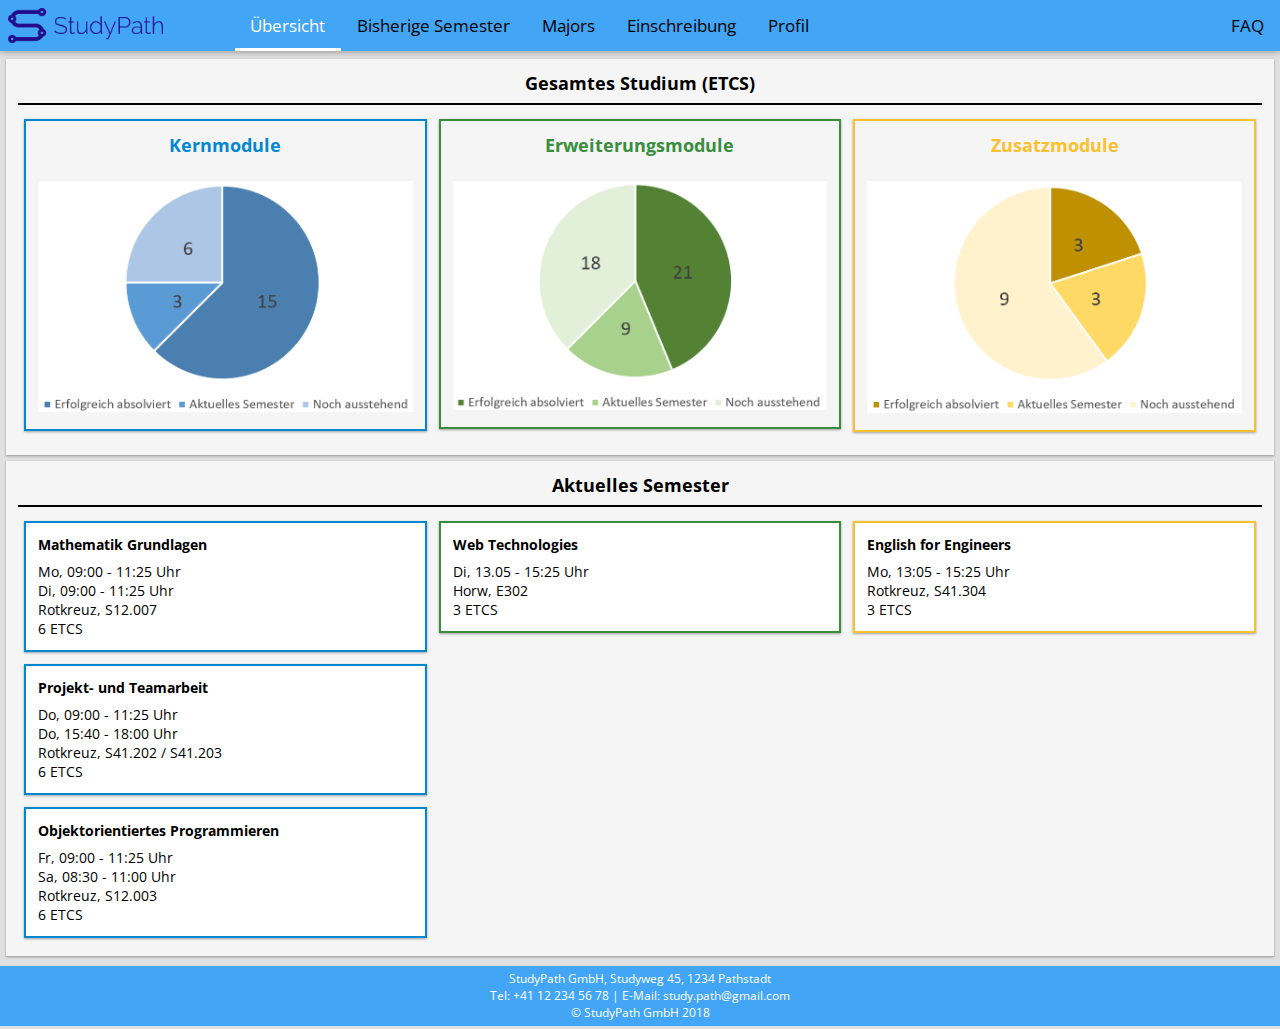
<file: index.html>
<!DOCTYPE HTML>
<html lang="de">
  <head>
    <meta charset="UTF-8">
    <meta name="description" content="Studiumsplaner">
    <meta name="keywords" content="StudyPath,HSLU,Modul,Moduleinschreibung">
    <meta name="author" content="Sascha Sägesser">
    <meta name="viewport" content="width=device-width, initial-scale=1.0">

    <title>StudyPath</title>

    <script src="jquery-3.1.1.js"></script>
    <script src="js/script.js"></script>

    <link rel="stylesheet" type="text/css" href="css/main.css">
    <link rel="stylesheet" type="text/css" href="css/card.css">
    <link rel="stylesheet" type="text/css" href="css/uebersicht.css">
    <link rel="stylesheet" type="text/css" href="css/path.css">
    <link rel="stylesheet" type="text/css" href="css/majors.css">
    <link rel="stylesheet" type="text/css" href="css/einschreibung.css">
    <link rel="stylesheet" type="text/css" href="css/profil.css">
    <link rel="stylesheet" type="text/css" href="css/faq.css">
    <link rel="stylesheet" type="text/css" href="css/modal.css">
    <link href="https://fonts.googleapis.com/css?family=Open+Sans" rel="stylesheet">
  </head>

  <body>
    <header>
      <div class="nav" id="topnav">
        <a href="#uebersicht" id="logo" onclick="loadDoc('uebersicht')"><img src="assets/Logo.PNG"></a>

        <a href="#uebersicht" onclick="loadDoc('uebersicht')" class="navBtn active" id="uebersicht">Übersicht</a>
        <a href="#path" onclick="loadDoc('path')" class="navBtn">Bisherige Semester</a>
        <a href="#majors" onclick="loadDoc('majors')" class="navBtn">Majors</a>
        <a href="#einschreibung" onclick="loadDoc('einschreibung')" class="navBtn">Einschreibung</a>
        <a href="javascript:void(0);" class="icon" onclick="dropdownNav()">&#9776;</a>
        <a href="#profil" onclick="loadDoc('profil')" class="navBtn">Profil</a>
        <a href="#faq" onclick="loadDoc('faq')" class="navBtn" id="faq">FAQ</a>
      </div>
    </header>

    <div id="content-container">
      <!--Content mittels AJAX reinladen, standardmässig "uebersicht.html" darstellen-->
    </div>

    <!--Detaillierte Modulbeschreibung in Form eines Modals-->
    <div id="myModal" class="modal">
      <div class="modal-content">
        <div class="modal-header">
          <h2>User Centered Design Engineering</h2>
        </div>
        <div class="modal-body">
          <ul class="modal-list">
            <li>
              <div class="card-static">
                <h2>Wo / Wann?</h2>
                <hr>
                <table class="modal-table">
                  <tr>
                    <td><p>Nummer:</p></td>
                    <td><p>I.BA_UCDE.F1801</p></td>
                  </tr>
                  <tr>
                    <td><p>Ort:</p></td>
                    <td><p>Rotkreuz</p></td>
                  </tr>
                  <tr>
                    <td><p>Raum:</p></td>
                    <td><p>41.203</p></td>
                  </tr>
                  <tr>
                    <td><p>Zeit:</p></td>
                    <td><p>15:40 - 18:00 Uhr</p></td>
                  </tr>
                </table>
              </div>
            </li>
            <li>
              <div class="card-static">
                <h2>Allgemeine Informationen</h2>
                <hr>
                <table class="modal-table">
                  <tr>
                    <td><p>Leitung:</p></td>
                    <td><p>Dr. Victor Zwimpfer</p></td>
                  </tr>
                  <tr>
                    <td><p>ETCS-Punkte:</p></td>
                    <td><p>3</p></td>
                  </tr>
                  <tr>
                    <td><p>Niveau:</p></td>
                    <td><p>Intermediate Level</p></td>
                  </tr>
                  <tr>
                    <td><p>Unterrichtssprache(n):</p></td>
                    <td><p>Deutsch</p></td>
                  </tr>
                </table>
              </div>
            </li>
          </ul>
          <ul class="modal-list">
            <li class="detail">
              <div class="card-static">
                <h2>Detaillierte Modulbeschreibung</h2>
                <hr>
                <button type="button"><a href="https://mycampus.hslu.ch/-/media/campus/common/files/dokumente/i/studium/modulbeschriebe-informatik/c16/i-user-centered-design-engineering-2018-01-05.pdf?la=de-ch">Download als PDF</a></button>
              </div>
            </li>
          </ul>
          <ul class="modal-list">
            <li>
              <div class="card-static">
                <h2>Setzt voraus</h2>
                <p>Liste aller Voraussetzungen, um das ausgewählte Modul besuchen zu dürfen</p>
                <hr>
                <div class="card background-color-green">
                  <h3>Stufe: Assessment</h3>
                  <p>Erfüllt</p>
                </div>
                <div class="card background-color-red">
                  <h3>Modul: WEBTEC</h3>
                  <p>Noch nicht erfüllt</p>
                </div>
              </div>
            </li>
            <li>
              <div class="card-static">
                <h2>Voraussetzung für</h2>
                <p>Liste aller Module, Stufen und Majors, welche das ausgewählte Modul voraussetzen</p>
                <hr>
                <div class="card">
                  <h3>Major: Human Computer Interaction Design</h3>
                </div>
              </div>
            </li>
          </ul>
        </div>
      </div>
    </div>

    <footer>
      <ul>
        <li><p>StudyPath GmbH, Studyweg 45, 1234 Pathstadt</p></li>
        <li><p>Tel: +41 12 234 56 78 | E-Mail: study.path@gmail.com</p></li>
        <li><p>&copy; StudyPath GmbH 2018</p></li>
      </ul>
    </footer>
  </body>
</html>
</file>
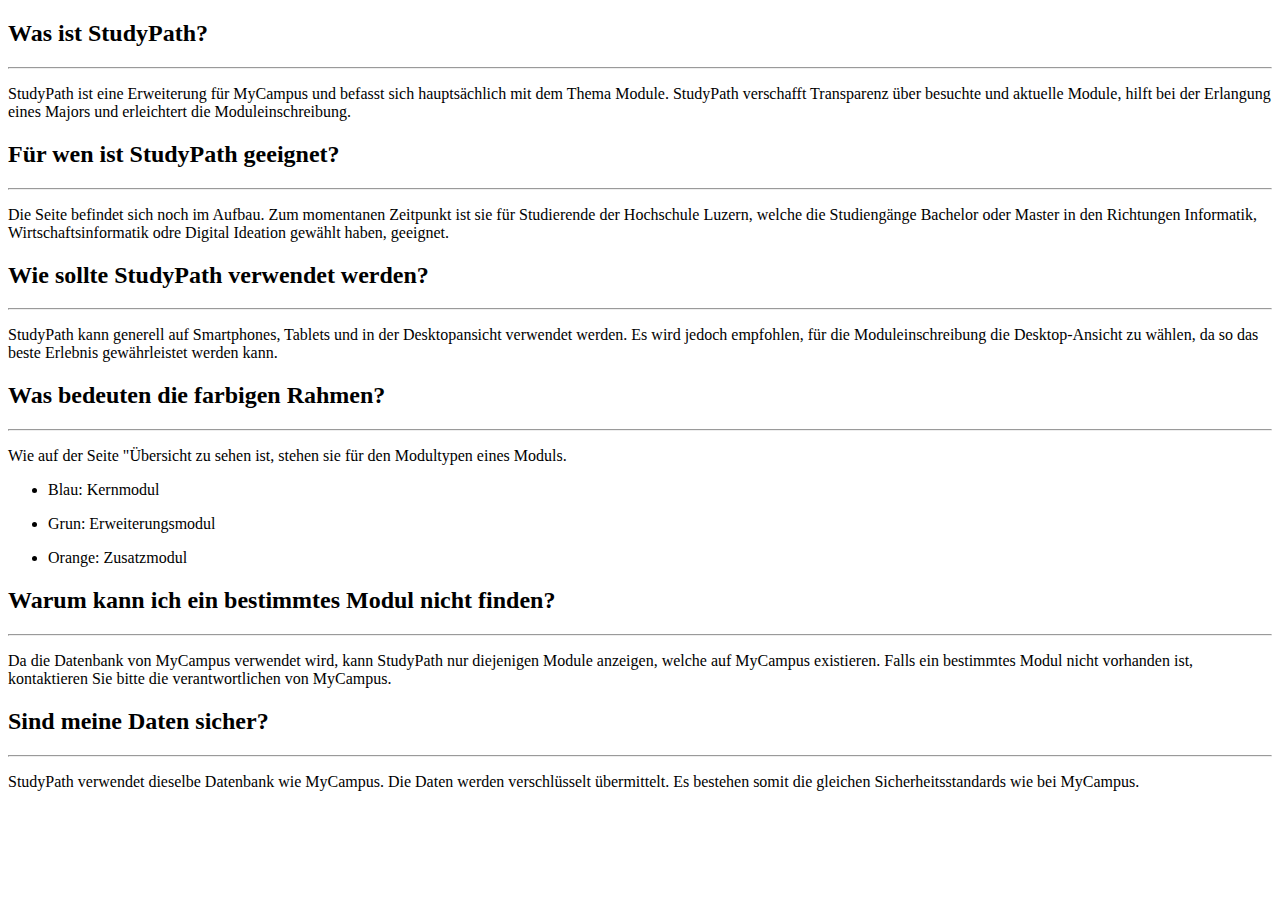
<file: content/faq.html>
<!DOCTYPE html>
<html>
  <body>
    <div id="faq-container">
      <div class="card-static">
        <h2>Was ist StudyPath?</h2>
        <hr>
        <p>StudyPath ist eine Erweiterung für MyCampus und befasst sich hauptsächlich mit dem Thema Module. StudyPath verschafft Transparenz über besuchte und aktuelle Module, hilft bei der Erlangung eines Majors und erleichtert die Moduleinschreibung.</p>
      </div>

      <div class="card-static">
        <h2>Für wen ist StudyPath geeignet?</h2>
        <hr>
        <p>Die Seite befindet sich noch im Aufbau. Zum momentanen Zeitpunkt ist sie für Studierende der Hochschule Luzern, welche die Studiengänge Bachelor oder Master in den Richtungen Informatik, Wirtschaftsinformatik odre Digital Ideation gewählt haben, geeignet.</p>
      </div>

      <div class="card-static">
        <h2>Wie sollte StudyPath verwendet werden?</h2>
        <hr>
        <p>StudyPath kann generell auf Smartphones, Tablets und in der Desktopansicht verwendet werden. Es wird jedoch empfohlen, für die Moduleinschreibung die Desktop-Ansicht zu wählen, da so das beste Erlebnis gewährleistet werden kann.
      </div>
      <div class="card-static">
        <h2>Was bedeuten die farbigen Rahmen?</h2>
        <hr>
        <p>Wie auf der Seite "Übersicht zu sehen ist, stehen sie für den Modultypen eines Moduls.</p>
        <ul class="dotted">
          <li><p>Blau: Kernmodul</p></li>
          <li><p>Grun: Erweiterungsmodul</p></li>
          <li><p>Orange: Zusatzmodul</p></li>
        </ul>
      </div>
      <div class="card-static">
        <h2>Warum kann ich ein bestimmtes Modul nicht finden?</h2>
        <hr>
        <p>Da die Datenbank von MyCampus verwendet wird, kann StudyPath nur diejenigen Module anzeigen, welche auf MyCampus existieren. Falls ein bestimmtes Modul nicht vorhanden ist, kontaktieren Sie bitte die verantwortlichen von MyCampus.</p>
      </div>
      <div class="card-static">
        <h2>Sind meine Daten sicher?</h2>
        <hr>
        <p>StudyPath verwendet dieselbe Datenbank wie MyCampus. Die Daten werden verschlüsselt übermittelt. Es bestehen somit die gleichen Sicherheitsstandards wie bei MyCampus.</p>
      </div>
    </div>
  </body>
</html>
</file>
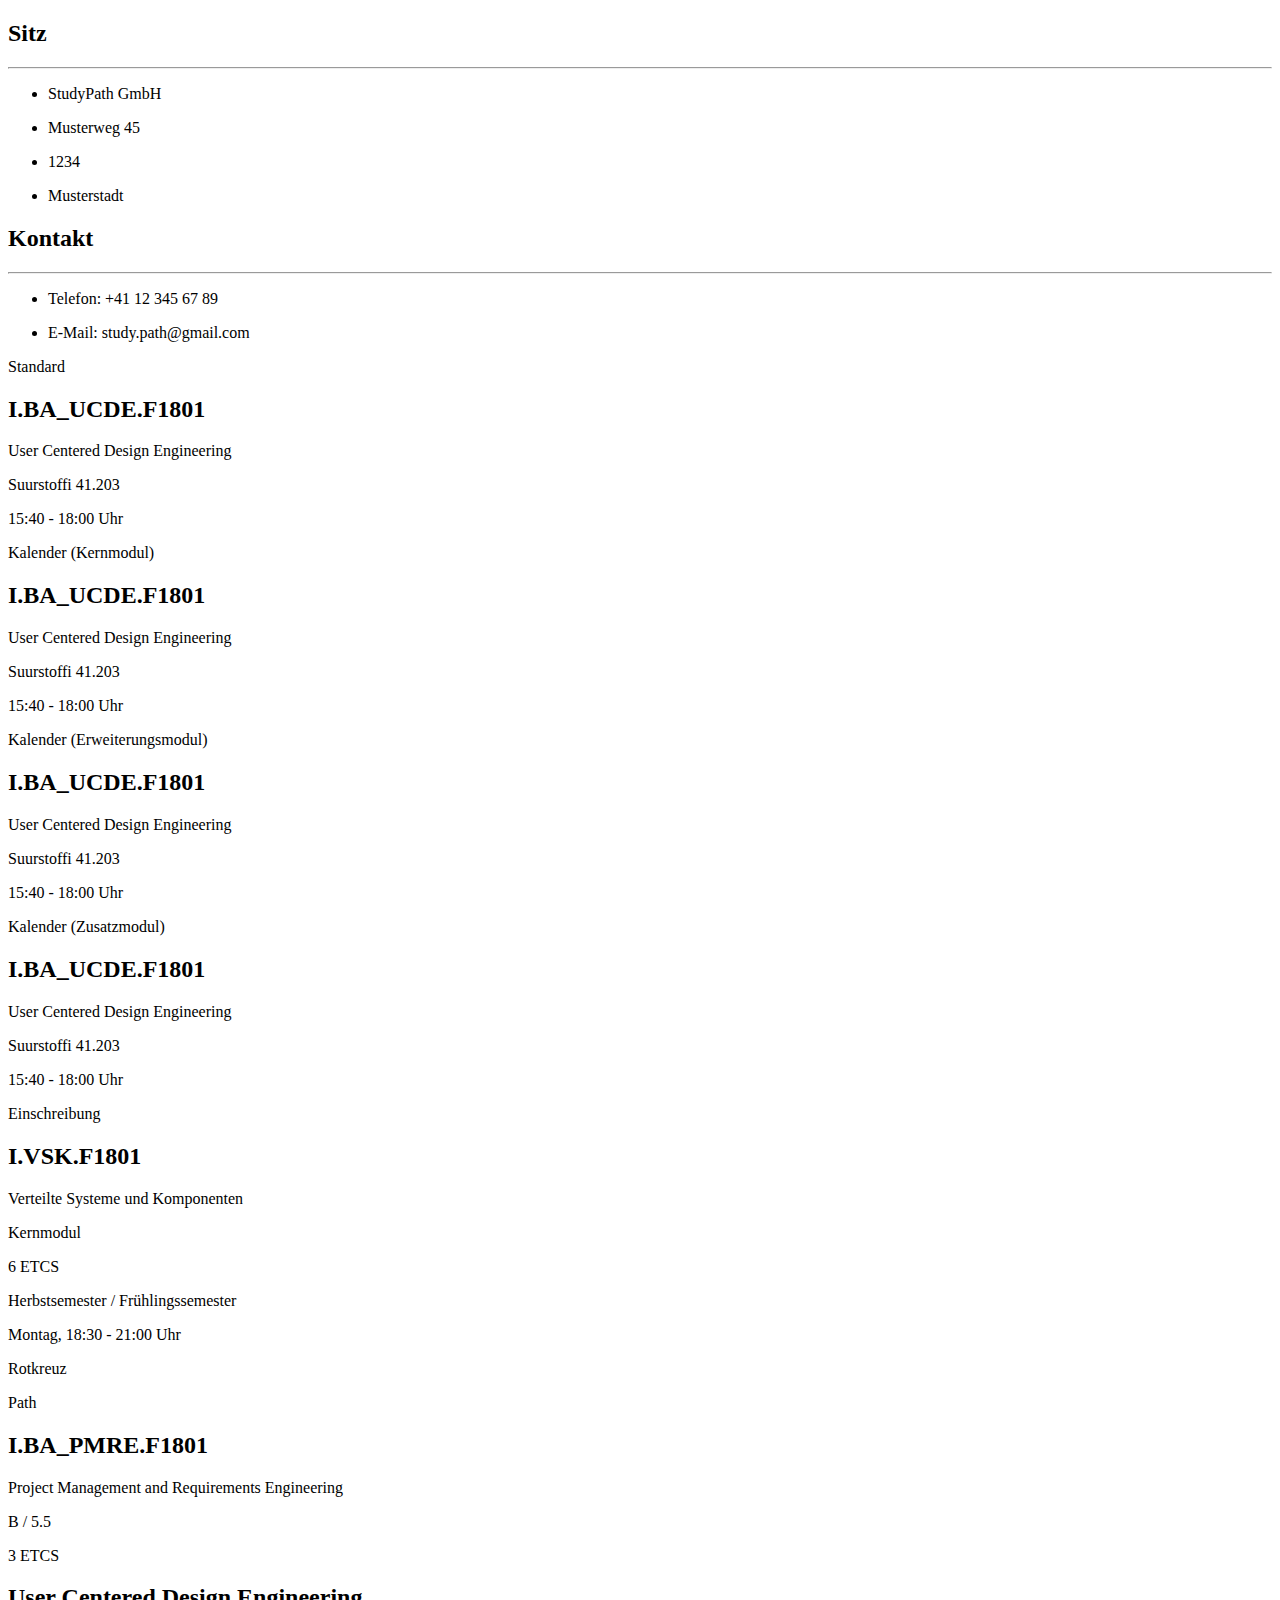
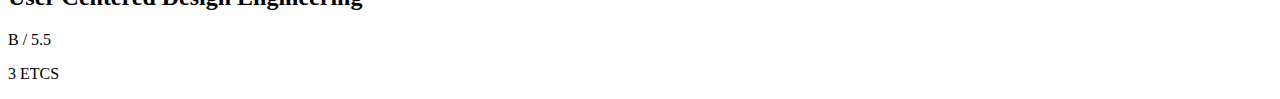
<file: content/impressum.html>
<!DOCTYPE html>
<html>
  <body>
    <div class="card-static">
      <h2>Sitz</h2>
      <hr>
      <ul>
        <li><p>StudyPath GmbH</p></li>
        <li><p>Musterweg 45</p></li>
        <li><p>1234</p></li>
        <li><p>Musterstadt</p></li>
      </ul>
    </div>  
    <div class="card-static">
      <h2>Kontakt</h2>
      <hr>
      <ul>
        <li><p>Telefon: +41 12 345 67 89</p></li>
        <li><p>E-Mail: study.path@gmail.com</p></li>
      </ul>
    </div> 


    <!-- Entfernen sobald Tests fertig -->
    <p>Standard</p>
    <div class="card">
      <h2>I.BA_UCDE.F1801</h2>
      <p>User Centered Design Engineering</p>
      <p>Suurstoffi 41.203</p>
      <p>15:40 - 18:00 Uhr</p>
    </div>

    <p>Kalender (Kernmodul)</p>
    <div class="card k">
      <h2>I.BA_UCDE.F1801</h2>
      <p>User Centered Design Engineering</p>
      <p>Suurstoffi 41.203</p>
      <p>15:40 - 18:00 Uhr</p>
    </div>

    <p>Kalender (Erweiterungsmodul)</p>
    <div class="card e">
      <h2>I.BA_UCDE.F1801</h2>
      <p>User Centered Design Engineering</p>
      <p>Suurstoffi 41.203</p>
      <p>15:40 - 18:00 Uhr</p>
    </div>

    <p>Kalender (Zusatzmodul)</p>
    <div class="card z">
      <h2>I.BA_UCDE.F1801</h2>
      <p>User Centered Design Engineering</p>
      <p>Suurstoffi 41.203</p>
      <p>15:40 - 18:00 Uhr</p>
    </div>

    <p>Einschreibung</p>
    <div class="card">
      <h2>I.VSK.F1801</h2>
      <p>Verteilte Systeme und Komponenten</p>
      <p>Kernmodul</p>
      <p>6 ETCS</p>
      <p>Herbstsemester / Frühlingssemester</p>
      <p>Montag, 18:30 - 21:00 Uhr</p>
      <p>Rotkreuz</p>
    </div>

    <p>Path</p>
    <div class="card">
      <h2>I.BA_PMRE.F1801</h2>
      <p>Project Management and Requirements Engineering</p>
      <p>B / 5.5</p>
      <p>3 ETCS</p>
    </div>

    <div class="card">
      <h2>User Centered Design Engineering</h2>
      <p>B / 5.5</p>
      <p>3 ETCS</p>
    </div>
  </body>
</html>
</file>
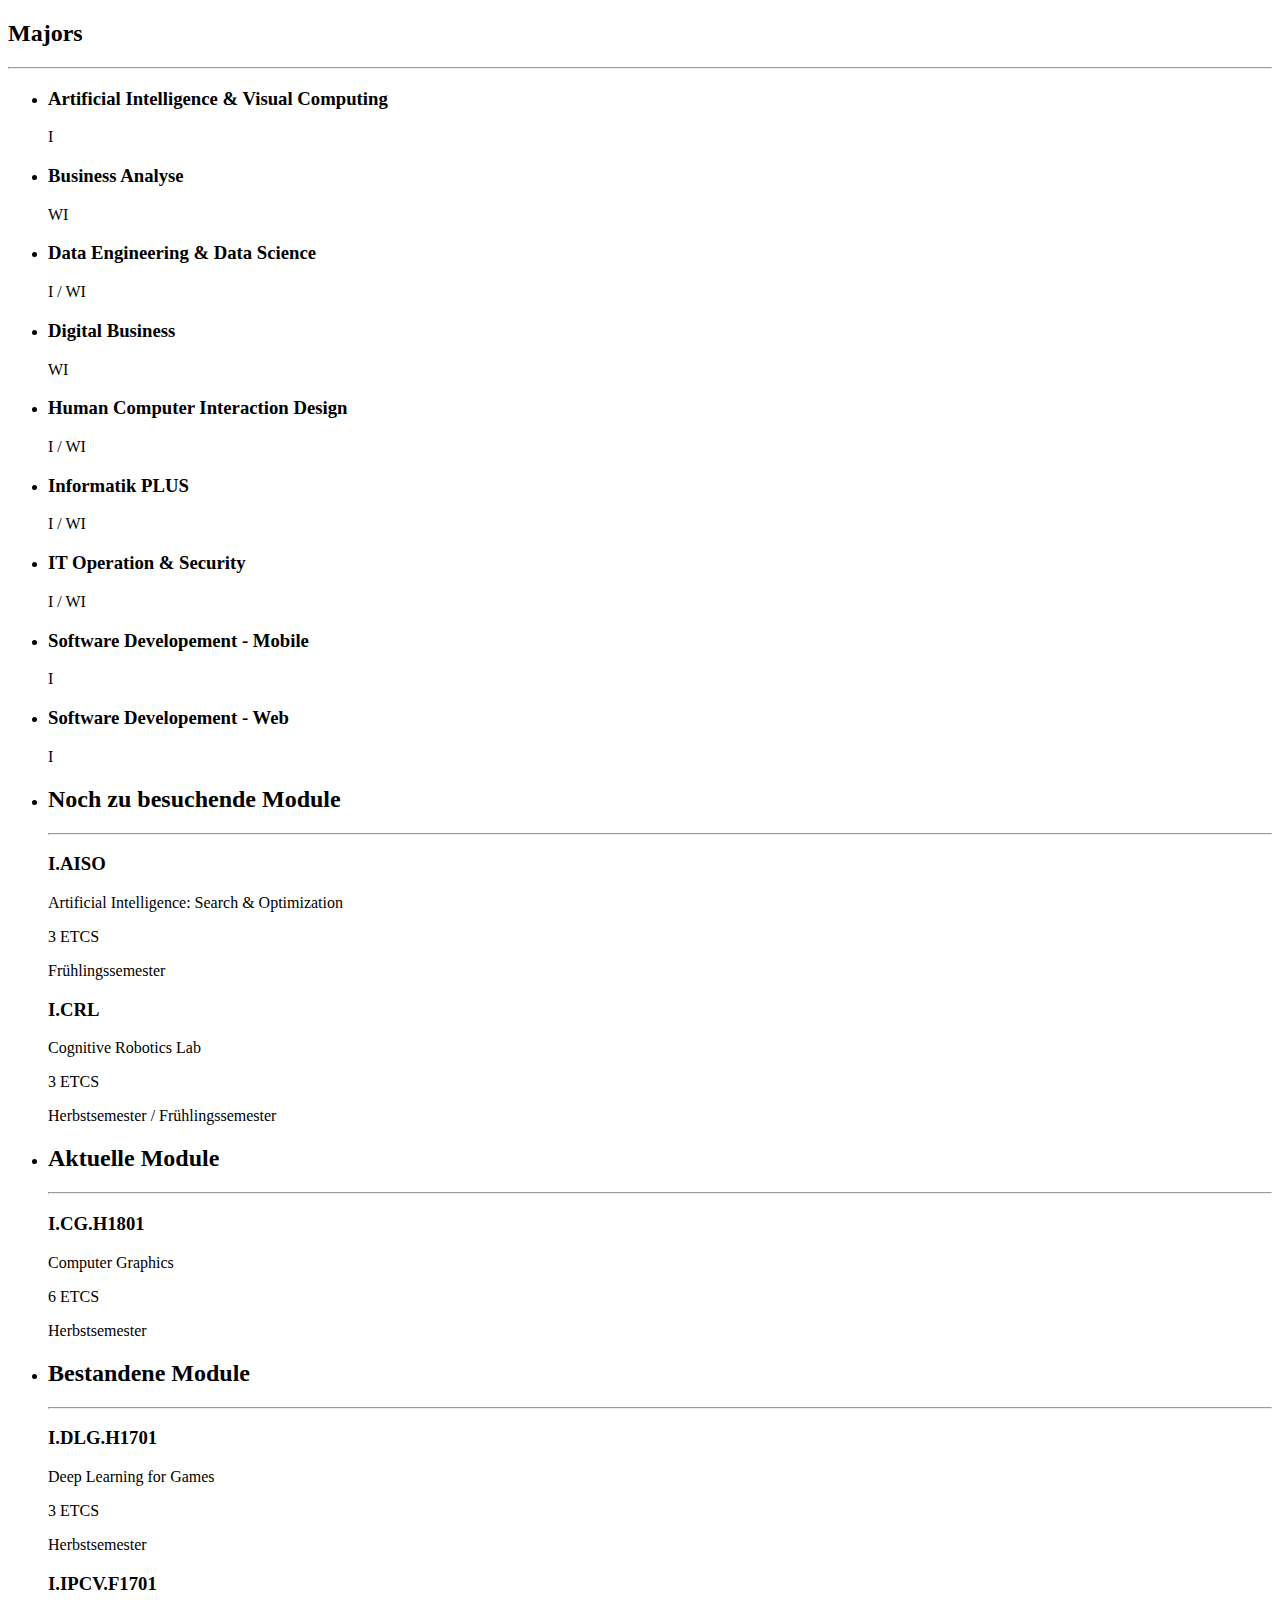
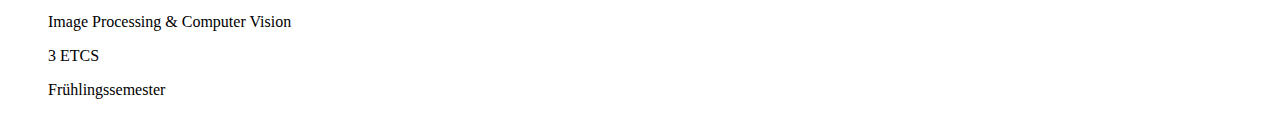
<file: content/majors.html>
<!DOCTYPE html>
<html>
  <body>
    <div class="card-static">
      <h2>Majors</h2>
      <hr>
      <ul id="major-list">
        <li>
          <div class="major-card active-major" onclick="updateSelectedMajor(0)">
            <h3>Artificial Intelligence &amp; Visual Computing</h3>
            <p>I</p>
          </div>
        </li>   
        <li>
          <div class="major-card" onclick="updateSelectedMajor(1)">
            <h3>Business Analyse</h3>
            <p>WI</p>
          </div>
        </li> 
        <li>
          <div class="major-card" onclick="updateSelectedMajor(2)">
            <h3>Data Engineering &amp; Data Science</h3>
            <p>I / WI</p>
          </div>
        </li>   
        <li>
          <div class="major-card" onclick="updateSelectedMajor(3)">
            <h3>Digital Business</h3>
            <p>WI</p>
          </div>
        </li> 
        <li>
          <div class="major-card" onclick="updateSelectedMajor(4)">
            <h3>Human Computer Interaction Design</h3>
            <p>I / WI</p>
          </div>
        </li>   
        <li>
          <div class="major-card" onclick="updateSelectedMajor(5)">
            <h3>Informatik PLUS</h3>
            <p>I / WI</p>
          </div>
        </li> 
        <li>
          <div class="major-card" onclick="updateSelectedMajor(6)">
            <h3>IT Operation &amp; Security</h3>
            <p>I / WI</p>
          </div>
        </li>   
        <li>
          <div class="major-card" onclick="updateSelectedMajor(7)">
            <h3>Software Developement - Mobile</h3>
            <p>I</p>
          </div>
        </li>
        <li>
          <div class="major-card" onclick="updateSelectedMajor(8)">
            <h3>Software Developement - Web</h3>
            <p>I</p>
          </div>
        </li> 
      </ul>
    </div>
    <ul id="major-state-list">
      <li>
        <div class="card-static">
          <h2>Noch zu besuchende Module</h2>
          <hr>
          <div class="card e" onclick="openModal()">
            <h3>I.AISO</h3>
            <p>Artificial Intelligence: Search &amp; Optimization</p>
            <p>3 ETCS</p>
            <p>Frühlingssemester</p>
          </div>
          <div class="card e" onclick="openModal()">
            <h3>I.CRL</h3>
            <p>Cognitive Robotics Lab</p>
            <p>3 ETCS</p>
            <p>Herbstsemester / Frühlingssemester</p>
          </div>
        </div>
      </li>
      <li>
        <div class="card-static">
          <h2>Aktuelle Module</h2>
          <hr>
          <div class="card e" onclick="openModal()">
            <h3>I.CG.H1801</h3>
            <p>Computer Graphics</p>
            <p>6 ETCS</p>
            <p>Herbstsemester</p>
          </div>
        </div>
      </li>
      <li>
        <div class="card-static">
          <h2>Bestandene Module</h2>
          <hr>
          <div class="card e" onclick="openModal()">
            <h3>I.DLG.H1701</h3>
            <p>Deep Learning for Games</p>
            <p>3 ETCS</p>
            <p>Herbstsemester</p>
          </div>
          <div class="card e" onclick="openModal()">
            <h3>I.IPCV.F1701</h3>
            <p>Image Processing &amp; Computer Vision</p>
            <p>3 ETCS</p>
            <p>Frühlingssemester</p>
          </div>
        </div>
      </li>
    </ul>
  </body>
</html>
</file>
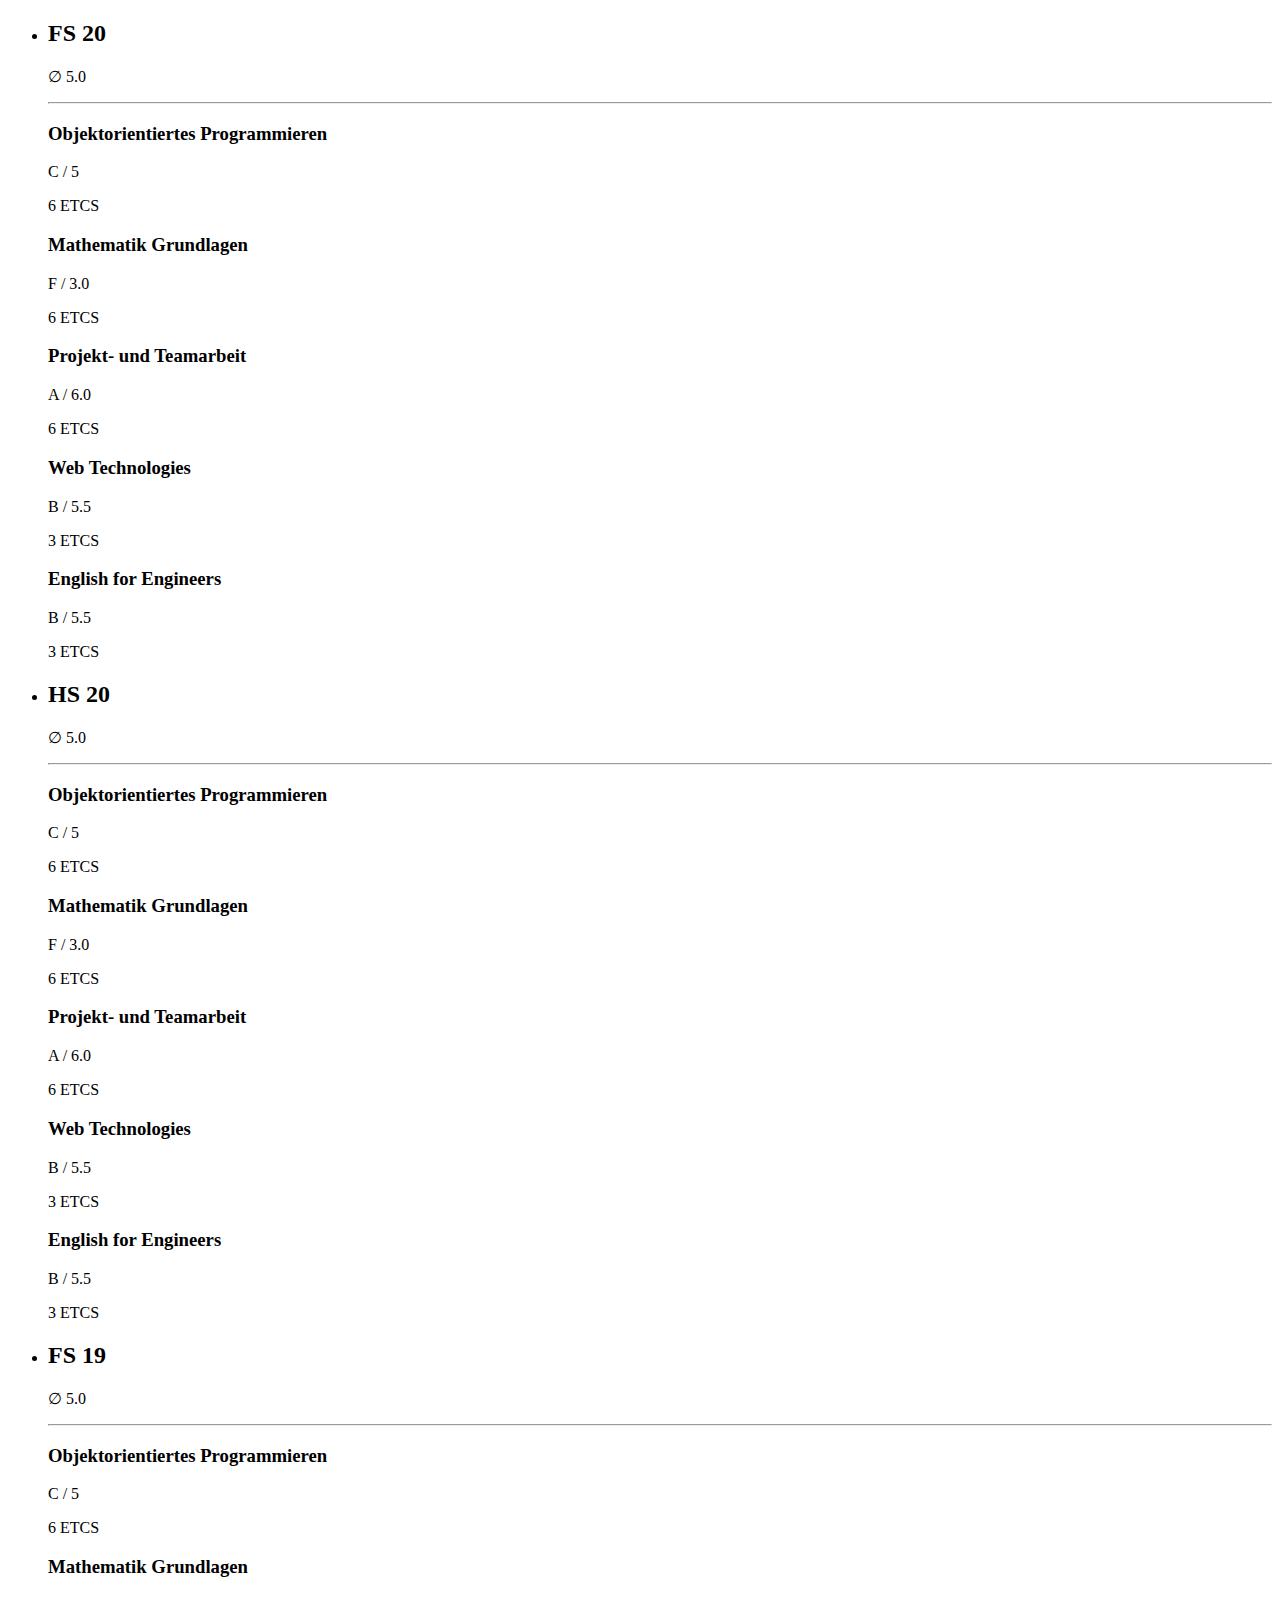
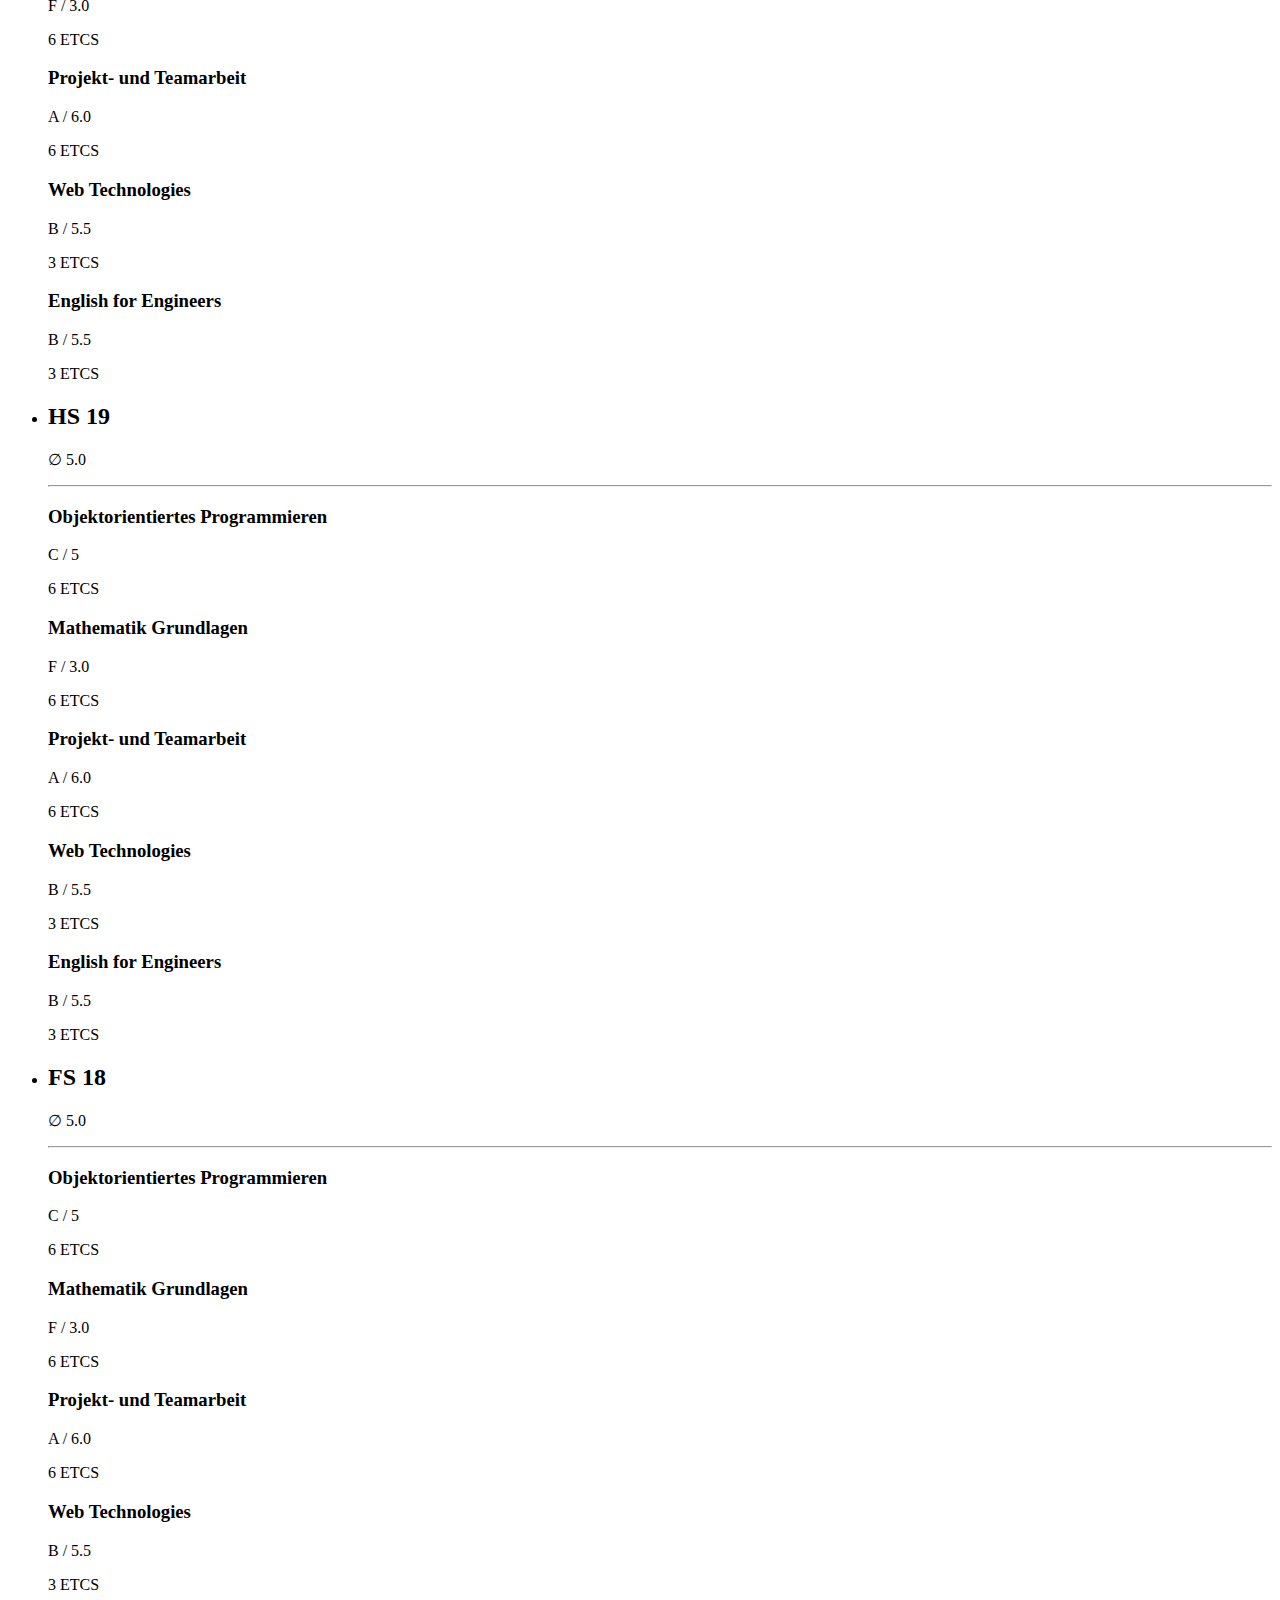
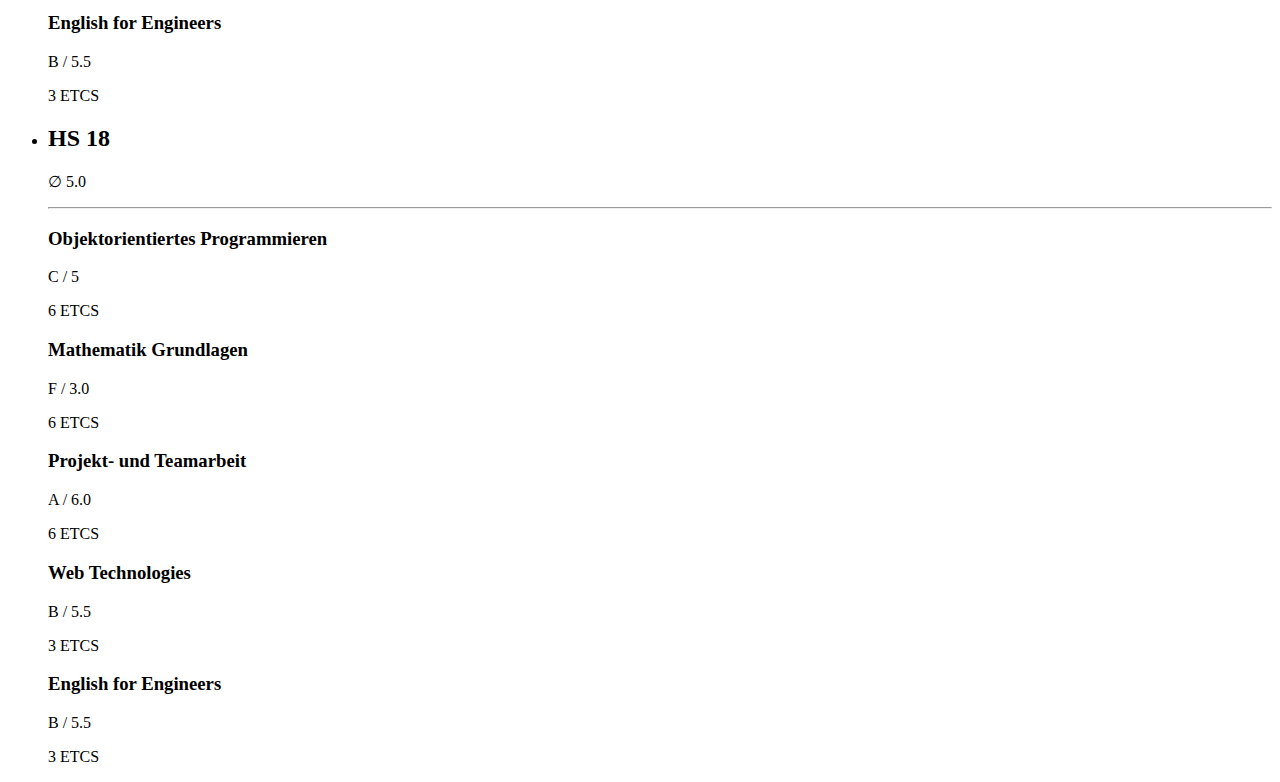
<file: content/path.html>
<!DOCTYPE html>
<html>
  <body>
    <ul id="path-list">
      <li>
        <div class="path-card">
          <div class="path-semester-header" onclick="pathDropdown('semester1')">
            <h2>FS 20</h2>
          </div>
          <div id="semester1" class="path-semester-content">
            <p>&#8709; 5.0</p>
            <hr>
            <div class="card k" onclick="openModal()">
              <h3>Objektorientiertes Programmieren</h3>
              <p>C / 5</p>
              <p>6 ETCS</p>
            </div>

            <div class="card k" onclick="openModal()">
              <h3>Mathematik Grundlagen</h3>
              <p>F / 3.0</p>
              <p>6 ETCS</p>
            </div>

            <div class="card k" onclick="openModal()">
              <h3>Projekt- und Teamarbeit</h3>
              <p>A / 6.0</p>
              <p>6 ETCS</p>
            </div>

            <div class="card e" onclick="openModal()">
              <h3>Web Technologies</h3>
              <p>B / 5.5</p>
              <p>3 ETCS</p>
            </div>

            <div class="card z" onclick="openModal()">
              <h3>English for Engineers</h3>
              <p>B / 5.5</p>
              <p>3 ETCS</p>
            </div>
          </div>
        </div>
      </li>
      <li>
        <div class="path-card">
          <div class="path-semester-header" onclick="pathDropdown('semester2')">
            <h2>HS 20</h2>
          </div>
          <div id="semester2" class="path-semester-content">
            <p>&#8709; 5.0</p>
            <hr>
            <div class="card k" onclick="openModal()">
              <h3>Objektorientiertes Programmieren</h3>
              <p>C / 5</p>
              <p>6 ETCS</p>
            </div>

            <div class="card k" onclick="openModal()">
              <h3>Mathematik Grundlagen</h3>
              <p>F / 3.0</p>
              <p>6 ETCS</p>
            </div>

            <div class="card k" onclick="openModal()">
              <h3>Projekt- und Teamarbeit</h3>
              <p>A / 6.0</p>
              <p>6 ETCS</p>
            </div>

            <div class="card e" onclick="openModal()">
              <h3>Web Technologies</h3>
              <p>B / 5.5</p>
              <p>3 ETCS</p>
            </div>

            <div class="card z" onclick="openModal()">
              <h3>English for Engineers</h3>
              <p>B / 5.5</p>
              <p>3 ETCS</p>
            </div>
          </div>
        </div>
      </li>
      <li>
        <div class="path-card">
          <div class="path-semester-header" onclick="pathDropdown('semester3')">
            <h2>FS 19</h2>
          </div>
          <div id="semester3" class="path-semester-content">
            <p>&#8709; 5.0</p>
            <hr>
            <div class="card k" onclick="openModal()">
              <h3>Objektorientiertes Programmieren</h3>
              <p>C / 5</p>
              <p>6 ETCS</p>
            </div>

            <div class="card k" onclick="openModal()">
              <h3>Mathematik Grundlagen</h3>
              <p>F / 3.0</p>
              <p>6 ETCS</p>
            </div>

            <div class="card k" onclick="openModal()">
              <h3>Projekt- und Teamarbeit</h3>
              <p>A / 6.0</p>
              <p>6 ETCS</p>
            </div>

            <div class="card e" onclick="openModal()">
              <h3>Web Technologies</h3>
              <p>B / 5.5</p>
              <p>3 ETCS</p>
            </div>

            <div class="card z" onclick="openModal()">
              <h3>English for Engineers</h3>
              <p>B / 5.5</p>
              <p>3 ETCS</p>
            </div>
          </div>
        </div>
      </li>
      <li>
        <div class="path-card">
          <div class="path-semester-header" onclick="pathDropdown('semester4')">
            <h2>HS 19</h2>
          </div>
          <div id="semester4" class="path-semester-content">
            <p>&#8709; 5.0</p>
            <hr>
            <div class="card k" onclick="openModal()">
              <h3>Objektorientiertes Programmieren</h3>
              <p>C / 5</p>
              <p>6 ETCS</p>
            </div>

            <div class="card k" onclick="openModal()">
              <h3>Mathematik Grundlagen</h3>
              <p>F / 3.0</p>
              <p>6 ETCS</p>
            </div>

            <div class="card k" onclick="openModal()">
              <h3>Projekt- und Teamarbeit</h3>
              <p>A / 6.0</p>
              <p>6 ETCS</p>
            </div>

            <div class="card e" onclick="openModal()">
              <h3>Web Technologies</h3>
              <p>B / 5.5</p>
              <p>3 ETCS</p>
            </div>

            <div class="card z" onclick="openModal()">
              <h3>English for Engineers</h3>
              <p>B / 5.5</p>
              <p>3 ETCS</p>
            </div>
          </div>
        </div>
      </li>
      <li>
        <div class="path-card">
          <div class="path-semester-header" onclick="pathDropdown('semester5')">
            <h2>FS 18</h2>
          </div>
          <div id="semester5" class="path-semester-content">
            <p>&#8709; 5.0</p>
            <hr>
            <div class="card k" onclick="openModal()">
              <h3>Objektorientiertes Programmieren</h3>
              <p>C / 5</p>
              <p>6 ETCS</p>
            </div>

            <div class="card k" onclick="openModal()">
              <h3>Mathematik Grundlagen</h3>
              <p>F / 3.0</p>
              <p>6 ETCS</p>
            </div>

            <div class="card k" onclick="openModal()">
              <h3>Projekt- und Teamarbeit</h3>
              <p>A / 6.0</p>
              <p>6 ETCS</p>
            </div>

            <div class="card e" onclick="openModal()">
              <h3>Web Technologies</h3>
              <p>B / 5.5</p>
              <p>3 ETCS</p>
            </div>

            <div class="card z" onclick="openModal()">
              <h3>English for Engineers</h3>
              <p>B / 5.5</p>
              <p>3 ETCS</p>
            </div>
          </div>
        </div>
      </li>
      <li>
        <div class="path-card">
          <div class="path-semester-header" onclick="pathDropdown('semester6')">
            <h2>HS 18</h2>
          </div>
          <div id="semester6" class="path-semester-content">
            <p>&#8709; 5.0</p>
            <hr>
            <div class="card k" onclick="openModal()">
              <h3>Objektorientiertes Programmieren</h3>
              <p>C / 5</p>
              <p>6 ETCS</p>
            </div>

            <div class="card k" onclick="openModal()">
              <h3>Mathematik Grundlagen</h3>
              <p>F / 3.0</p>
              <p>6 ETCS</p>
            </div>

            <div class="card k" onclick="openModal()">
              <h3>Projekt- und Teamarbeit</h3>
              <p>A / 6.0</p>
              <p>6 ETCS</p>
            </div>

            <div class="card e" onclick="openModal()">
              <h3>Web Technologies</h3>
              <p>B / 5.5</p>
              <p>3 ETCS</p>
            </div>

            <div class="card z" onclick="openModal()">
              <h3>English for Engineers</h3>
              <p>B / 5.5</p>
              <p>3 ETCS</p>
            </div>
          </div>
        </div>
      </li>
    </ul>
  </body>
</html>
</file>
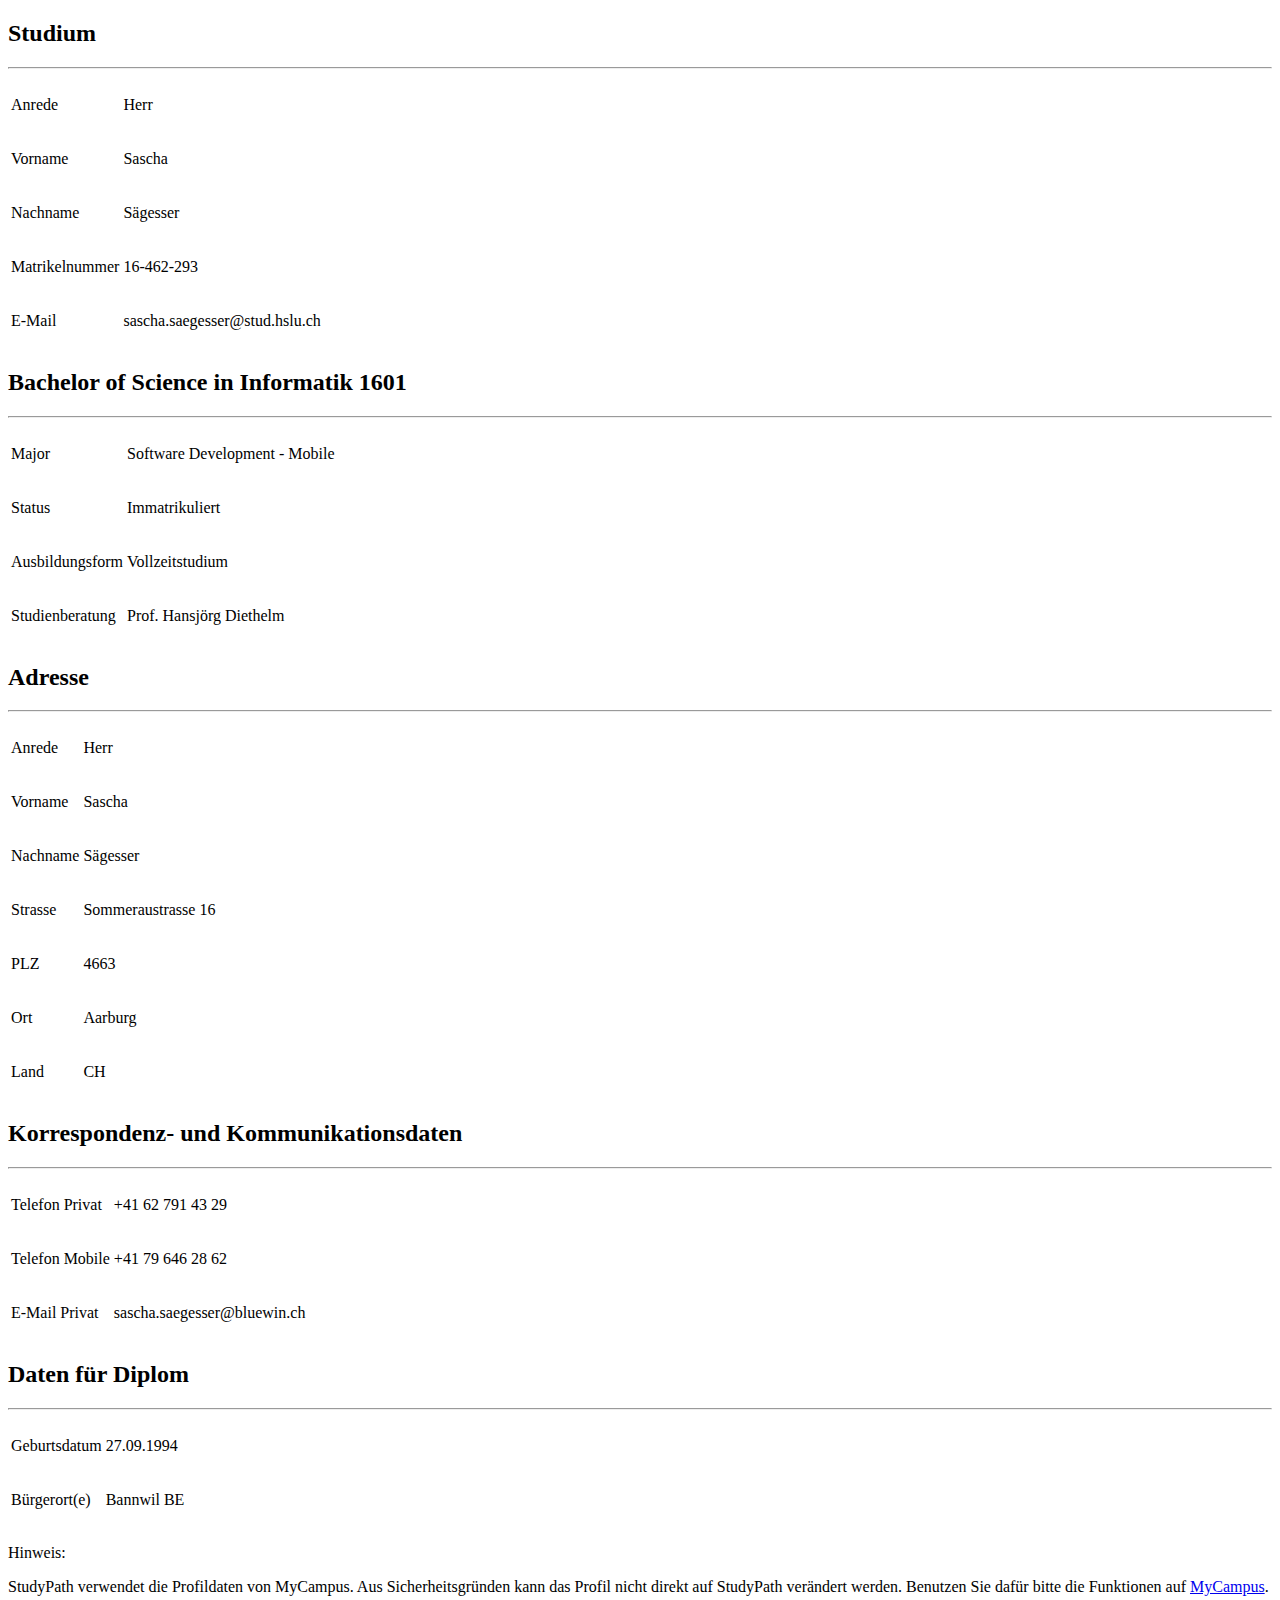
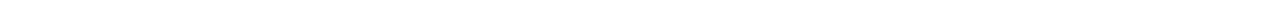
<file: content/profil.html>
<!DOCTYPE html>
<html>
  <body>
    <div id="profile-container">
      <div class="card-static card-profile">
        <h2>Studium</h2>
        <hr>
        <table class="profile-table">
          <tr>
            <td><p>Anrede</p></td>
            <td><p>Herr</p></td>
          </tr>
          <tr>
            <td><p>Vorname</p></td>
            <td><p>Sascha</p></td>
          </tr>
          <tr>
            <td><p>Nachname</p></td>
            <td><p>Sägesser</p></td>
          </tr>
          <tr>
            <td><p>Matrikelnummer</p></td>
            <td><p>16-462-293</p></td>
          </tr>
          <tr>
            <td><p>E-Mail</p></td>
            <td><p>sascha.saegesser@stud.hslu.ch</p></td>
          </tr>
        </table>
      </div>
      <div class="card-static card-profile">
        <h2>Bachelor of Science in Informatik 1601</h2>
        <hr>
        <table class="profile-table">
          <tr>
            <td><p>Major</p></td>
            <td><p>Software Development - Mobile</p></td>
          </tr>
          <tr>
            <td><p>Status</p></td>
            <td><p>Immatrikuliert</p></td>
          </tr>
          <tr>
            <td><p>Ausbildungsform</p></td>
            <td><p>Vollzeitstudium</p></td>
          </tr>
          <tr>
            <td><p>Studienberatung</p></td>
            <td><p>Prof. Hansjörg Diethelm</p></td>
          </tr>
        </table>
      </div>
      <div class="card-static card-profile">
        <h2>Adresse</h2>
        <hr>
        <table class="profile-table">
          <tr>
            <td><p>Anrede</p></td>
            <td><p>Herr</p></td>
          </tr>
          <tr>
            <td><p>Vorname</p></td>
            <td><p>Sascha</p></td>
          </tr>
          <tr>
            <td><p>Nachname</p></td>
            <td><p>Sägesser</p></td>
          </tr>
          <tr>
            <td><p>Strasse</p></td>
            <td><p>Sommeraustrasse 16</p></td>
          </tr>
          <tr>
            <td><p>PLZ</p></td>
            <td><p>4663</p></td>
          </tr>
          <tr>
            <td><p>Ort</p></td>
            <td><p>Aarburg</p></td>
          </tr>
          <tr>
            <td><p>Land</p></td>
            <td><p>CH</p></td>
          </tr>
        </table>
      </div>
      <div class="card-static card-profile">
        <h2>Korrespondenz- und Kommunikationsdaten</h2>
        <hr>
        <table class="profile-table">
          <tr>
            <td><p>Telefon Privat</p></td>
            <td><p>+41 62 791 43 29</p></td>
          </tr>
          <tr>
            <td><p>Telefon Mobile</p></td>
            <td><p>+41 79 646 28 62</p></td>
          </tr>
          <tr>
            <td><p>E-Mail Privat</p></td>
            <td><p>sascha.saegesser@bluewin.ch</p></td>
          </tr>
        </table>
      </div>
      <div class="card-static card-profile">
        <h2>Daten für Diplom</h2>
        <hr>
        <table class="profile-table">
          <tr>
            <td><p>Geburtsdatum</p></td>
            <td><p>27.09.1994</p></td>
          </tr>
          <tr>
            <td><p>Bürgerort(e)</p></td>
            <td><p>Bannwil BE</p></td>
          </tr>
        </table>
      </div>
      <div class="card-static">
        <p class="bold">Hinweis:</p><p>StudyPath verwendet die Profildaten von MyCampus. Aus Sicherheitsgründen kann das Profil nicht direkt auf StudyPath verändert werden. Benutzen Sie dafür bitte die Funktionen auf <a href="https://mycampus.hslu.ch/de-ch/">MyCampus</a>.</p>
      </div>
    </div>
  </body>
</html>
</file>
<file: css/card.css>
/* Smartphone */
.card {
  margin: 6px;
  padding: 12px;
  box-shadow: 0 1px 3px rgba(0, 0, 0, .12), 0 1px 2px rgba(0, 0, 0, .24);
  background-color: white;
  text-align: left;
  cursor: pointer;
}

.card:hover {
  box-shadow: 0 4px 12px rgba(0, 0, 0, .25), 0 2px 4px rgba(0, 0, 0, .22);
}

.card p {
  font-size: 14px;
  line-height: normal;
}

.card-static {
  margin: 6px;
  padding: 12px;
  box-shadow: 0 1px 3px rgba(0, 0, 0, .12), 0 1px 2px rgba(0, 0, 0, .24);
  background-color: #f5f5f5;
  text-align: left;
}

.card-static p {
  font-size: 14px;
  line-height: normal;
}

.k { /* Kernmodul */
  border: solid 2.5px #0288d1;
}

.e { /* Erweiterungsmodul */
  border: solid 2.5px #388e3c;
}

.z { /* Zusatzmodul */
  border: solid 2.5px #fbc02d;
}

.font-color-k {
 color: #0288d1;
}

.font-color-e {
 color: #388e3c;
}

.font-color-z {
 color: #fbc02d;
}

/* Tablets */
@media (min-width: 768px) and (max-width: 1279px) {
  
}

/* Desktop */
@media (min-width: 1280px) {
  
}
</file>
<file: css/uebersicht.css>
/* Smartphone */
.uebersicht-card {
  text-align: center;
  display: none;
  padding: 0 24px 0 0;
}

.show {
  display: block;
}

.uebersicht-card img {
  margin: 12px;
}

.uebersicht-card p {
  text-align: left;
  margin-left: 25%;
}

.uebersicht-card-header {
  padding:12px;
}

#aktuelles-semester ul {
  display: block;
}

#aktuelles-semester li {
  width: 100%;
}

.aktuelle-module {
  float: none;
}

.aktuelle-module li {
  display:inline-block;
  width: 100%;
}

.img-uebersicht {
  width: 100%;
  padding: 0;
  margin: 12px;
}

/* Tablets */
@media (min-width: 768px) and (max-width: 1279px) {
  #uebersicht-list {
    display: inline-table;
  }

  #uebersicht-list li {
    float: left;
    width: 33.333%;
  }

  .uebersicht-card {
    text-align: center;
    display: block;
  }

  #aktuelles-semester {
    overflow-x: auto;
  }

  #aktuelles-semester ul {
    display: inline-block;
  }

  #aktuelles-semester li {
    float: left;
    width: 33.33%;
  }

  .aktuelle-module {
    width: 100% !important;
    float: left;
  }

  .aktuelle-module li {
    width: 100% !important;
    float: left;
  }

  .nohover {
    background-color: #f5f5f5;
  }

  .nohover:hover {
    box-shadow: 0 1px 3px rgba(0, 0, 0, .12), 0 1px 2px rgba(0, 0, 0, .24);
    cursor: default;
  }
}

/* Desktop */
@media (min-width: 1280px) {  
  #uebersicht-list {
    display: inline-table;
  }

  #uebersicht-list li {
    float: left;
    width: 33.333%;
  }

  .uebersicht-card {
    text-align: center;
    display: block;
  }

  #aktuelles-semester {
    overflow-x: auto;
    white-space: nowrap;

  }

  #aktuelles-semester ul {
    display: inline-block;
  }

  #aktuelles-semester li {
    float: left;
    width: 33.33%;
  }

  .aktuelle-module {
    width: 100% !important;
    float: left;
  }

  .aktuelle-module li {
    width: 100% !important;
    float: left;
  }

  .nohover {
    background-color: #f5f5f5;
  }

  .nohover:hover {
    box-shadow: 0 1px 3px rgba(0, 0, 0, .12), 0 1px 2px rgba(0, 0, 0, .24);
    cursor: default;
  }
}
</file>
<file: css/path.css>
/* Smartphone */
.path-card {
  margin: 6px;
  box-sizing: border-box;
  box-shadow: 0 1px 3px rgba(0, 0, 0, .12), 0 1px 2px rgba(0, 0, 0, .24);
  background-color: white;
  text-align: left;
  cursor: pointer;
  text-align: center;
}

.path-card:hover {
  box-shadow: 0 4px 12px rgba(0, 0, 0, .25), 0 2px 4px rgba(0, 0, 0, .22);
}

.path-semester-header {
  padding: 12px;
}

.path-semester-content {
  display: none;
  padding: 0 12px 12px 12px;
}

.path-show {
  display: block;
}

.path-info {
  display: block;
}

/* Tablets */
@media (min-width: 768px) and (max-width: 1279px) {
  .path-semester-header {
    padding: 12px 12px 4px 12px;
  }

  .path-card {
    background-color: #f5f5f5;
    cursor: default;
  }

  .path-card:hover {
    box-shadow: 0 1px 3px rgba(0, 0, 0, .12), 0 1px 2px rgba(0, 0, 0, .24);
  }

  #path-list {
    overflow-x: auto;
    white-space: nowrap;
  }

  #path-list li {
    display: inline-table;
    float: left;
    width: 50%
  }

  .path-semester-content {
    display: block;
  }

  .path-info {
    display: none;
  }
}

/* Desktop */
@media (min-width: 1280px) {
  .path-semester-header {
    padding: 12px 12px 4px 12px;
  }

  .path-card {
    background-color: #f5f5f5;
    cursor: default;
  }

  .path-card:hover {
    box-shadow: 0 1px 3px rgba(0, 0, 0, .12), 0 1px 2px rgba(0, 0, 0, .24);
  }

  #path-list {
    overflow-x: auto;
    white-space: nowrap;
  }

  #path-list li {
    display: inline-table;
  }

  .path-semester-content {
    display: block;
    padding: 0 12px 12px 12px;
  }

  .path-info {
    display: none;
  }
}
</file>
<file: css/majors.css>
/* Smartphone */
.major-card {
  margin: 6px;
  padding: 12px;
  box-shadow: 0 1px 3px rgba(0, 0, 0, .12), 0 1px 2px rgba(0, 0, 0, .24);
  background-color: white;
  text-align: left;
  cursor: pointer;
}

.major-card:hover {
  box-shadow: 0 4px 12px rgba(0, 0, 0, .25), 0 2px 4px rgba(0, 0, 0, .22);
}

.major-card p {
  font-size: 14px;
  line-height: normal;
}

#major-list {
  overflow-x: auto;
  white-space: nowrap;
}

#major-list li {
  display: inline-table;
}

.active-major {
  border: 2.5px solid #000000;
  padding: 10px;
}

/* Tablets */
@media (min-width: 768px) and (max-width: 1279px) {
  #major-state-list li {
    display: block;
    width: 100%;
  }
}

/* Desktop */
@media (min-width: 1280px) {
  #major-state-list li {
    display: inline-table;
    width: 33%;
  }
}
</file>
<file: css/einschreibung.css>
/* Smartphone */
.empty-card {
  height: 50px;
  margin: 6px;
  padding: 30px 12px 0 12px;
  box-shadow: inset 0 0 5px black;
  background-color: #f5f5f5;
  text-align: center;
}

.empty-card p {
  font-size: 14px;
  line-height: normal;
}

.einschreibung-card {
  margin: 6px;
  padding: 12px;
  box-shadow: 0 1px 3px rgba(0, 0, 0, .12), 0 1px 2px rgba(0, 0, 0, .24);
  background-color: #f5f5f5;
  text-align: left;
}

.einschreibung-card p {
  font-size: 14px;
  line-height: normal;
}

#einschreibung-row1 {
  position: relative;
}

#einschreibung-row1 ul {
  width: 100%;
  overflow: hidden;
}

#einschreibung-row1 li {
  float: left;
}

#einschreibung-module {
  width: 100%;
}

#einschreibung-filter {
  width: 100%;
  overflow-x: auto;
}

#einschreibung-submit {
  width: 100%;
}

#einschreibung-module-picked {
  width: 100%;
}

#einschreibung-calendar {
  width: 100%;
}

#einschreibung-row1 .card {
  height: 50px;
}

#einschreibung-anz-table {
  width: 100%;
  margin: auto;
}

#einschreibung-anz-table th {
  font-weight: bold;
  font-size: 14px;
}

#einschreibung-anz-table th, td {
  text-align: center;
}

#einschreibung-anz-table li {
  width: 25%;
}

#einschreibung-anz-table th:not(:last-child) {
  border-right: 1px ridge black;
}

#einschreibung-anz-table td:not(:last-child) {
  border-right: 1px ridge black; 
}

#einschreibung-filter-table {
  width: 100%;
}

#einschreibung-filter-table th {
  font-weight: bold;
  font-size: 14px;
  text-align: center;
}

#einschreibung-filter-table td {
  text-align: left;
}

#einschreibung-filter-table th:not(:last-child) {
  border-right: 1px ridge black;
}

#einschreibung-filter-table td:not(:last-child) {
  border-right: 1px ridge black; 
}

.selectAnzModule {
  padding-left: 6px;
}

#einschreibung-module-list {
  overflow-x: auto;
  white-space: nowrap; 

}

#einschreibung-module-list li {
  display: inline-table;
}

#einschreibung-module-list div {
  float: overflow-x: auto;
  width: auto !important;
}

#einschreibung-row1 button {
  background-color: #42a5f5;
  width: 100%;
  color: white;
  border: none;
  font-size: 20px;
  padding: 6px;
  margin-top: 12px;
  box-shadow: 0 1px 3px rgba(0, 0, 0, .12), 0 1px 2px rgba(0, 0, 0, .24);
  text-align: center;
  cursor: pointer;
}

#einschreibung-row1 button:hover {
  box-shadow: 0 4px 12px rgba(0, 0, 0, .25), 0 2px 4px rgba(0, 0, 0, .22);
}

#einschreibung-row3 {
  position: relative;
}

#einschreibung-row3 ul {
  width: 100%;
  overflow-y: auto;
}

#einschreibung-row3 li {
  float: left;
  max-height: 768px;
  overflow-y: scroll;
}

#einschreibung-kalender {
  width: 100%;
  height: auto;
}

.filter-option {
  display: inline-block;
  width: auto;
}

.gap {
  height: 300px;
}

/* Tablets */
@media (min-width: 768px) and (max-width: 1279px) {
  #einschreibung-module {
    width: 100%;
  }

  #einschreibung-filter {
    width: 100%;
  }

  #einschreibung-submit {
    width: 100%;
  }

  #einschreibung-module-picked {
    width: 100%;
  }

  #einschreibung-calendar {
    width: 100%;
  }

  .gap {
    height: 0;
  }
}

/* Desktop */
@media (min-width: 1280px) {
  #einschreibung-module {
    width: 30%;
  }

  #einschreibung-filter {
    width: 55%;
  }

  #einschreibung-submit {
    width: 15%;
  }

  #einschreibung-module-picked {
    width: 25%;
  }

  #einschreibung-calendar {
    width: 75%;
  }

  .gap {
    height: 0;
  }
}
</file>
<file: css/profil.css>
/* Smartphone */
#profile-container {
  width: 100%;
  margin: auto;
  overflow: hidden;
}

table.profile-table {
  table-layout: auto;
  width: 100%;
}

table.profile-table tr, td {
  padding: 10px;
  
  text-align: left;
}

table.profile-table tr:not(:last-child) {
  border-bottom: 1.5px;
  border-bottom-style: ridge;
}

/* Tablets */
@media (min-width: 768px) and (max-width: 1279px) {
  #profile-container {
    max-width: 768px;
  }
}

/* Desktop */
@media (min-width: 1280px) {
  #profile-container {
    max-width: 768px;
  }
}
</file>
<file: css/faq.css>
/* Smartphone */
#faq-container {
  width: 100%;
  margin: auto;
}

#faq-container p {
  text-align: justify !important;
}

/* Tablets */
@media (min-width: 768px) and (max-width: 1279px) {
  #faq-container {
    max-width: 768px;
  }
}

/* Desktop */
@media (min-width: 1280px) {
  #faq-container {
    max-width: 768px;
  }
}
</file>
<file: css/modal.css>
/* Smartphone */
.modal {
  display: none;
  position: fixed;
  z-index: 1;
  left: 0;
  top: 0;
  width: 100%;
  height: 100%;
  background-color: rgb(0,0,0);
  background-color: rgba(0,0,0,0.4);
}

.modal-content {
  overflow: auto;
  position: absolute;
  width: 80%;
  height: 80%;
  top: 50%;
  left: 50%;
  transform: translate(-50%, -50%) !important;
  background-color: #fefefe;
  border: 2px solid #42a5f5;
  box-shadow: 0 1px 3px rgba(0, 0, 0, .12), 0 1px 2px rgba(0, 0, 0, .24);
  animation-name: animatetop;
  animation-duration: 0.4s
}

.modal-header {
  padding: 8px;
  background-color: #42a5f5;
  color: white;
}

.modal-body {
  padding: 8px;
}

@keyframes animatetop {
  from {opacity: 0}
  to {opacity: 1}
}

table.modal-table {
  table-layout: fixed;
  width: 100%;
}

table.modal-table tr, td {
  padding: 10px;
}

table.modal-table tr:not(:last-child) {
  border-bottom: 1.5px;
  border-bottom-style: ridge;
}

.modal-list {
  display: table;
  width: 100%;
}

.modal-list li {
  display: table-cell;
  width: 100%;
  float: left;
}

button {
  background-color: #42a5f5;
  width: 200px;
  border: none;
  padding: 6px;
  margin-top: 12px;
  box-shadow: 0 1px 3px rgba(0, 0, 0, .12), 0 1px 2px rgba(0, 0, 0, .24);
  text-align: center;
  cursor: pointer;
}

button a {
  text-decoration: none;
  color: white;
  font-size: 20px;
}

button:hover {
  box-shadow: 0 4px 12px rgba(0, 0, 0, .25), 0 2px 4px rgba(0, 0, 0, .22);
}

/* Tablets */
@media (min-width: 768px) and (max-width: 1279px) {
  .modal-body {
    display: grid;
  }

  .modal-list {
    display: table;
  }

  .modal-list li {
    display: table-cell;
    float: left;
    width: 50%;
  }

  .detail {
    width: 100% !important;
  }
}

/* Desktop */
@media (min-width: 1280px) {
  .modal-body {
    display: grid;
  }

  .modal-list {
    display: table;
  }

  .modal-list li {
    display: table-cell;
    float: left;
    width: 50%;
  }

  .detail {
    width: 100% !important;
  }
}
</file>
<file: css/main.css>
/* http://meyerweb.com/eric/tools/css/reset/ 
v2.0 | 20110126
License: none (public domain)
*/

html, body, div, span, applet, object, iframe,
h1, h2, h3, h4, h5, h6, p, blockquote, pre,
a, abbr, acronym, address, big, cite, code,
del, dfn, em, img, ins, kbd, q, s, samp,
small, strike, strong, sub, sup, tt, var,
b, u, i, center,
dl, dt, dd, ol, ul, li,
fieldset, form, label, legend,
table, caption, tbody, tfoot, thead, tr, th, td,
article, aside, canvas, details, embed, 
figure, figcaption, footer, header, hgroup, 
menu, nav, output, ruby, section, summary,
time, mark, audio, video {
  margin: 0;
  padding: 0;
  border: 0;
  font-size: 100%;
  font: inherit;
  vertical-align: baseline;
}

/* HTML5 display-role reset for older browsers */
article, aside, details, figcaption, figure, 
footer, header, hgroup, menu, nav, section {
  display: block;
}

html {
  height: 100%;
  box-sizing: border-box;
}

body {
  height: 100%;
  line-height: normal;
  font-family: 'Open Sans', sans-serif;
  background-color: #e0e0e0;
  box-sizing: border-box;
}

hr {
  border: 0.375px solid black;
}

.info {
  display: block;
  text-align: center;
  margin-top: 4px;
}

ol, ul {
  list-style: none;
}

ul.dotted {
  list-style: initial;
  padding-left: 24px;
}

blockquote, q {
  quotes: none;
}

blockquote:before, blockquote:after,
q:before, q:after {
  content: '';
  content: none;
}

table {
  border-collapse: collapse;
  border-spacing: 0;
}

/* Smartphones */
.nav {
  width: 100%;
  overflow: hidden;
  background-color: #42a5f5;
  margin: auto;
  margin-bottom: 8px;
  box-shadow: 0 0 8px 0 rgba(0,0,0,0.4);
}

.nav a {
  float: left;
  display: block;
  color: #ededed;
  font-weight: normal;
  padding: 14px 16px;
  margin: 0;
  text-decoration: none;
  font-size: 17px;
}

.nav a:hover {
  background-color: #6ec6ff;
}

.active {
  animation-name: animateNav;
  animation-duration: 0.2s;
  color: white !important;
  border-left: 3px solid white;
  padding-left: 12px !important;
}

.nav a:not(:first-child) {
  display: none;
}

h1 {
  margin: 0;
  padding: 0;
}

h2 {
  font-weight: bold;
  font-size: 18px;
  text-align: center;
}

h3 {
  font-size: 14px;
  font-weight: bold;
  text-align: left;
  padding-bottom: 8px;
}

#logo {
  color: white;
  margin-right: 64px;
  padding: 8px;
  height: 35px;
}

#logo:hover {
  background-color: #42a5f5;
}

#logo img {
  max-height: 100%;
  width: auto;
}

.nav a.icon {
  color: white;
  float: right;
  display: block;
}

.nav.responsive {
  position: relative;
}

.nav.responsive .icon {
  position: absolute;
  right: 0;
  top: 0;
}

.nav.responsive a {
  float: none;
  display: block;
  text-align: left;
}

.bold {
  font-weight: bold;
}

footer {
  position: relative;
  margin-top: -60px;
  height: 60px;
  clear: both;
  background-color: #42a5f5;
  display: flex;
  align-items: center;
  text-align: center;
  padding: 0;
  box-shadow: 8px 0 0 0 rgba(0,0,0,0.4);
}

footer ul{
  width: 100%;
  padding: 8px;
  line-height: normal;
}

footer p {
  width: 100%;
  font-size: 12px;
  color: white;
  text-decoration: none;
}

#content-container {
  width: 100%;
  padding: 0 0 64px 0;
}

img {
  width: 50%;
}

.float-left {
  float: left;
}

dialog {  
  width: 500px;  
  background:#e8e8e8;
  border: 1px solid #dadada;
  font-family:sans-serif;
  padding: 5px 10px 20px 20px;
}

@keyframes animateNav {
  from {opacity: 0}
  to {opacity: 1}
}

.text-centered {
  text-align: center;
}

.background-color-green {
  background-color: #81c784 !important;
}

.background-color-red {
  background-color: #e57373 !important;
}

.width-100 {
  width: 100%;
}

.mobtab {
  display: inherit;
}

/* Tablets */
@media (min-width: 768px) and (max-width: 1279px) {
  .info {
    display: none;
  }

  .nav {
    overflow: hidden;
    background-color: #42a5f5;
    margin-bottom: 8px;
    box-shadow: 0 0 8px 0 rgba(0,0,0,0.4);
  }

  .nav a {
    float: left;
    display: block;
    color: black;
    padding: 14px 16px;
    margin: 0;
    text-decoration: none;
    font-size: 17px;
  }

  .nav a:hover {
    background-color: #6ec6ff;
  }

  .active {
    animation-name: animateNav;
    animation-duration: 0.2s;
    color: white !important;
    border-left: 3px solid white;
    padding-left: 12px !important;
  }

  .nav a:not(:first-child) {
    display: none;
  }

  .nav a.icon {
    color: white;
    float: right;
    display: block;
  }

  .nav.responsive {
    position: relative;
  }

  .nav.responsive .icon {
    position: absolute;
    right: 0;
    top: 0;
  }

  .nav.responsive a {
    float: none;
    display: block;
    text-align: left;
  }

  .active {
    animation-name: animateNav;
    animation-duration: 0.2s;
    color: white !important;
    border-left: 3px solid white;
    border-bottom: none;
    padding-bottom: 15px !important;
    padding-left: 11px !important;
  }

  .mobtab {
    display: inherit;
  }
}

/* Desktop */
@media (min-width: 1280px) {
  .info {
    display: none;
  }

  .nav {
    overflow: hidden;
  }

  .nav a:not(:first-child) {
    display: block !important;
  }

  .nav a {
    float: left;
    color: black
  }

  .nav.responsive:not(:first-child) {
    display: block;
  }

  .nav.responsive .icon {
    display: none !impotant;
  }

  .nav.responsive a {
    float: left;
    display: block;
    text-align: left;
  }

  .nav a {
    float: left;
    text-align: center;
    padding: 14px 16px;
    text-decoration: none;
    font-size: 17px;
  }

  .nav a.icon {
    display: none !important;
  }

  #content-container {
    padding: 0 0 64px 0;
  }

  #faq {
    float: right;
  }

  .margin-left-12-5 {
    margin-left: 12.5%;
  }

  .active {
    color: white !important;
    border-left: none;
    border-bottom: 3px solid white;
    padding-left: 15px !important;
    padding-bottom: 11px !important;
  }

  .mobtab {
    display: none;
  }
}
</file>
